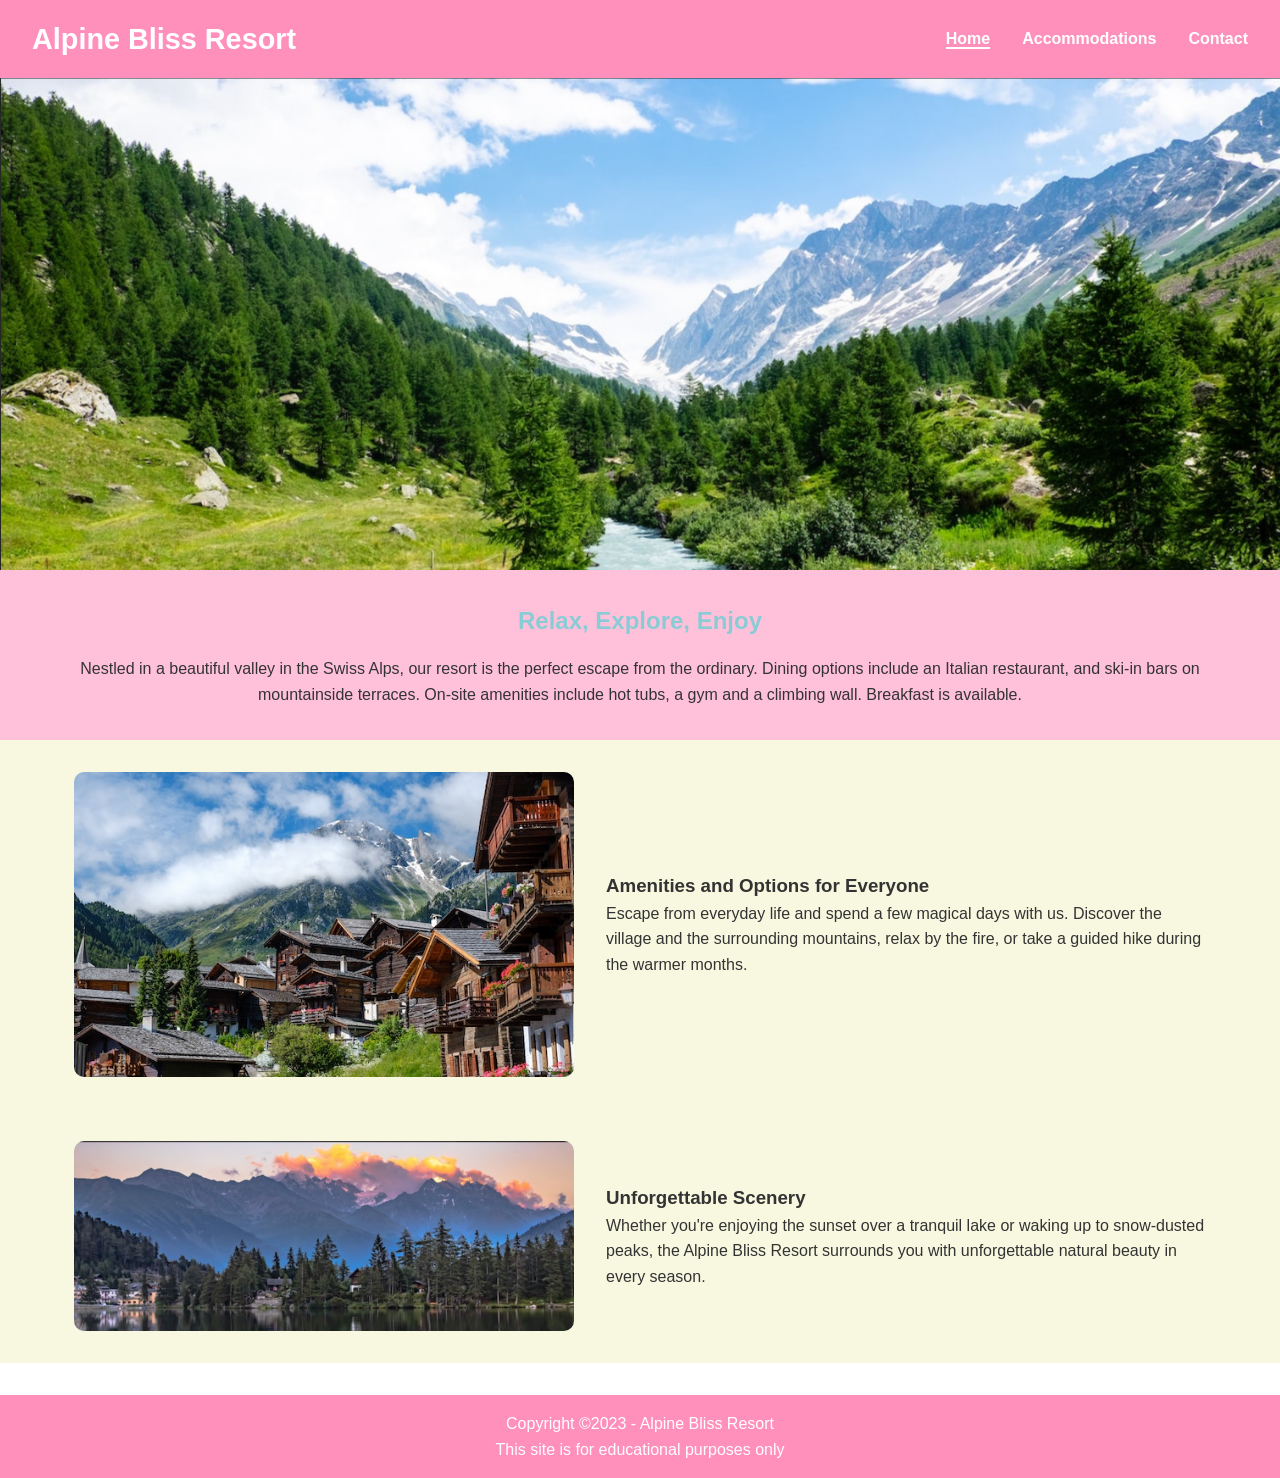
<file: final/index.html>
<!DOCTYPE html>
<html lang="en">
<head>
  <meta charset="UTF-8" />
  <meta name="viewport" content="width=device-width, initial-scale=1.0" />
  <meta name="description" content="Escape to the serene beauty of the Swiss Alps at Alpine Bliss Resort." />
  <title>Alpine Bliss Resort</title>
  <link rel="stylesheet" href="styles%20obfuscated.css" />
  <link rel="icon" type="image/jpeg" href="images.jpg" />
</head>
<body>
  <header>
    <h1><a href="index.html">Alpine Bliss Resort</a></h1>
    <nav>
      <ul>
        <li><a href="index.html" class="active">Home</a></li>
        <li><a href="#">Accommodations</a></li>
        <li><a href="contact.html">Contact</a></li>
      </ul>
    </nav>
  </header>

  <main>
    <section class="hero">
      <img src="swiss-valley.jpg" alt="Peaceful Swiss valley with mountains and river" />
    </section>

    <section class="intro">
      <h2>Relax, Explore, Enjoy</h2>
      <p>
        Nestled in a beautiful valley in the Swiss Alps, our resort is the perfect escape from the ordinary. 
        Dining options include an Italian restaurant, and ski-in bars on mountainside terraces. On-site amenities include hot tubs, a gym and a climbing wall. Breakfast is available.
      </p>
    </section>

    <section class="content-block">
      <img src="swiss-chalet.jpg" alt="Traditional wooden Swiss chalet" />
      <div>
        <h3>Amenities and Options for Everyone</h3>
        <p>
          Escape from everyday life and spend a few magical days with us. 
          Discover the village and the surrounding mountains, relax by the fire, 
          or take a guided hike during the warmer months.
        </p>
      </div>
    </section>

    <section class="content-block">
      <img src="swiss-sunset.jpg" alt="Sunset over mountain lake village" />
      <div>
        <h3>Unforgettable Scenery</h3>
        <p>
          Whether you're enjoying the sunset over a tranquil lake or waking up to snow-dusted peaks, 
          the Alpine Bliss Resort surrounds you with unforgettable natural beauty in every season.
        </p>
      </div>
    </section>
  </main>

  <footer>
    <p>Copyright ©2023 - Alpine Bliss Resort</p>
    <p>This site is for educational purposes only</p>
  </footer>
</body>
</html>
</file>
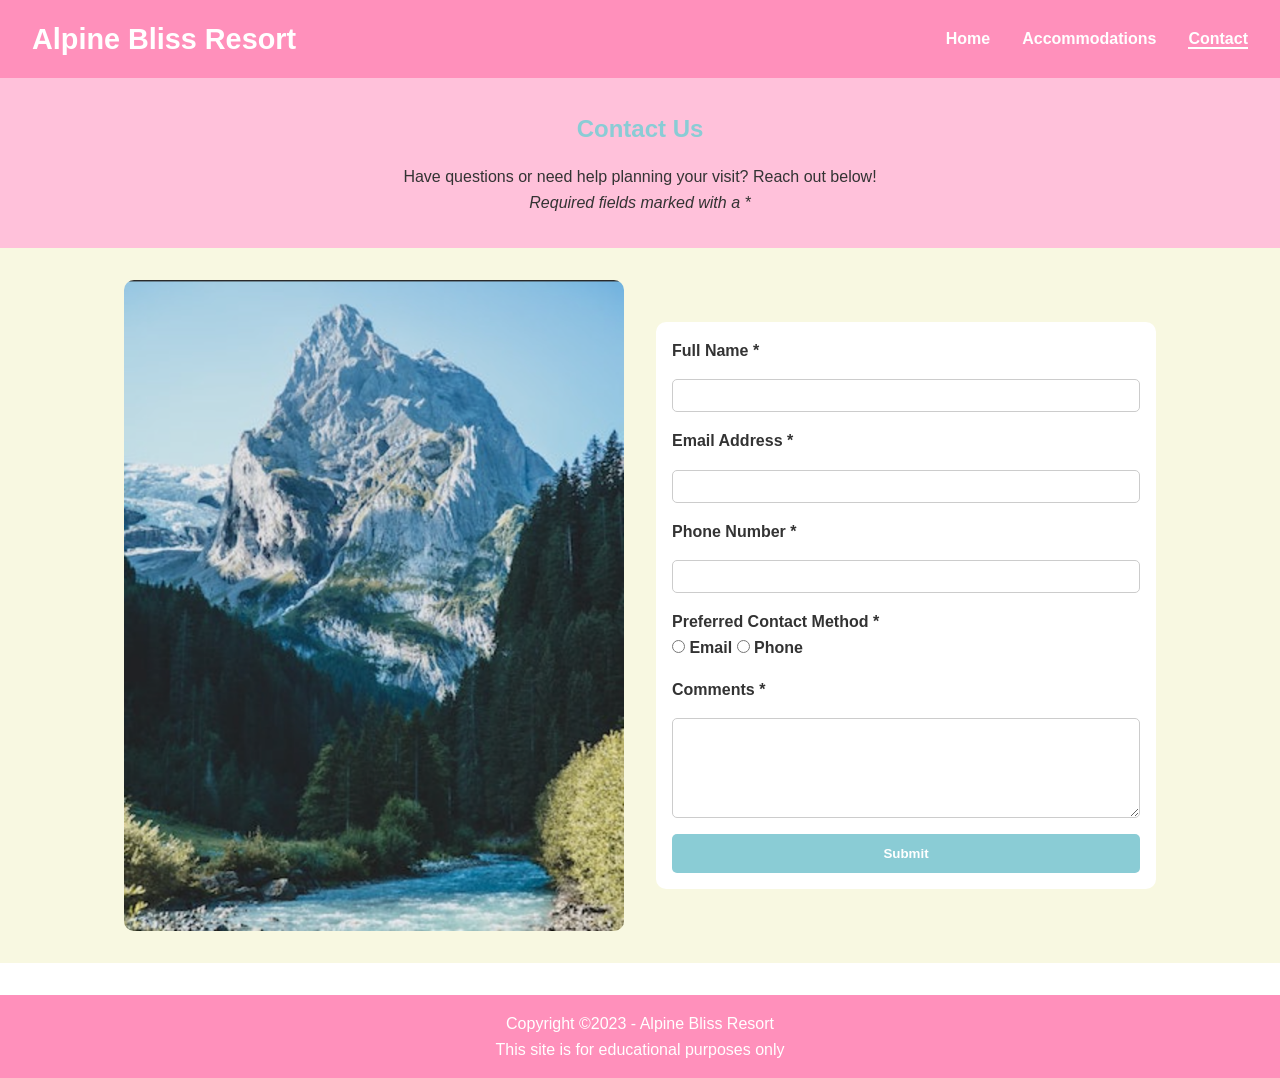
<file: final/contact.html>
<!DOCTYPE html>
<html lang="en">
<head>
  <meta charset="UTF-8" />
  <meta name="viewport" content="width=device-width, initial-scale=1.0" />
  <meta name="description" content="Contact Alpine Bliss Resort to plan your dream getaway in the Swiss Alps." />
  <title>Alpine Bliss Resort | Contact</title>
  <link rel="stylesheet" href="styles%20obfuscated.css" />
  <link rel="icon" type="image/jpeg" href="images.jpg" />
</head>
<body>
  <header>
    <h1><a href="index.html">Alpine Bliss Resort</a></h1>
    <nav>
      <ul>
        <li><a href="index.html">Home</a></li>
        <li><a href="#">Accommodations</a></li>
        <li><a href="contact.html" class="active">Contact</a></li>
      </ul>
    </nav>
  </header>

  <main>
    <section class="contact-intro">
      <h2>Contact Us</h2>
      <p>
        Have questions or need help planning your visit? Reach out below!<br />
        <em>Required fields marked with a *</em>
      </p>
    </section>

    <section class="contact-form">
      <img src="swiss-peak.jpg" alt="Majestic mountain view with river and forest" />

      <form action="https://wp.zybooks.com/form-viewer.php" method="POST">
        <label for="full-name">Full Name *</label>
        <input type="text" id="full-name" name="full-name" required />

        <label for="email">Email Address *</label>
        <input type="email" id="email" name="email" required />

        <label for="phone">Phone Number *</label>
        <input type="tel" id="phone" name="phone" required />

        <fieldset>
          <legend>Preferred Contact Method *</legend>
          <label><input type="radio" name="contact-method" value="email" required /> Email</label>
          <label><input type="radio" name="contact-method" value="phone" required /> Phone</label>
        </fieldset>

        <label for="comments">Comments *</label>
        <textarea id="comments" name="comments" required></textarea>

        <button type="submit">Submit</button>
      </form>
    </section>
  </main>

  <footer>
    <p>Copyright ©2023 - Alpine Bliss Resort</p>
    <p>This site is for educational purposes only</p>
  </footer>
</body>
</html>
</file>
